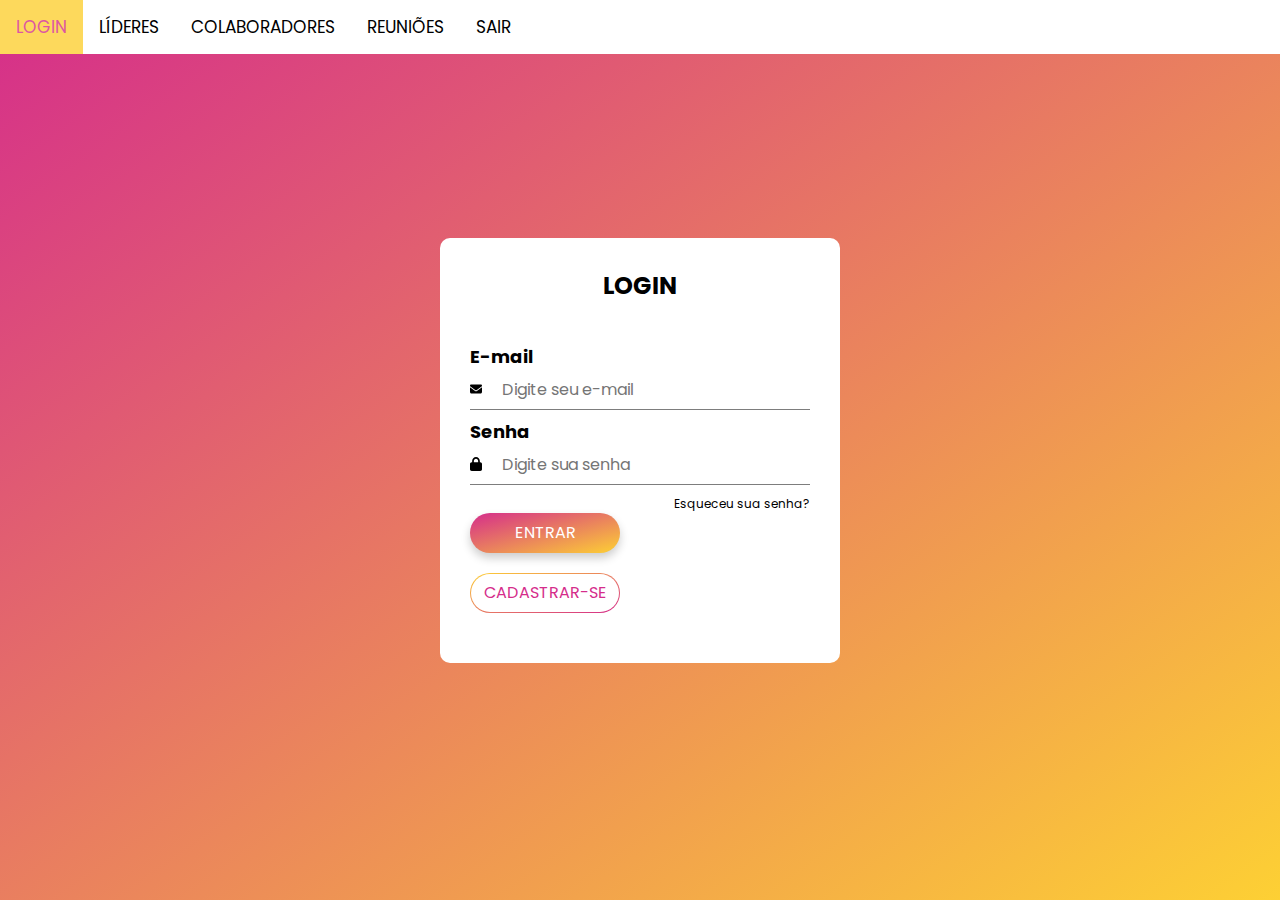
<file: index.html>
<!DOCTYPE html>
<html lang="pt-BR">
<head>
    <meta charset="UTF-8">
    <meta http-equiv="X-UA-Compatible" content="IE=edge">
    <meta name="viewport" content="width=device-width, initial-scale=1.0">
    <script src="./app.js" type="module" crossorigin="anonymous" defer></script>
    <link href="https://cdn.jsdelivr.net/npm/bootstrap@5.2.3/dist/css/bootstrap.min.css" rel="stylesheet" integrity="sha384-rbsA2VBKQhggwzxH7pPCaAqO46MgnOM80zW1RWuH61DGLwZJEdK2Kadq2F9CUG65" crossorigin="anonymous">
    <script src="https://cdn.jsdelivr.net/npm/bootstrap@5.2.3/dist/js/bootstrap.bundle.min.js" integrity="sha384-kenU1KFdBIe4zVF0s0G1M5b4hcpxyD9F7jL+jjXkk+Q2h455rYXK/7HAuoJl+0I4" crossorigin="anonymous"></script>
    <link rel="stylesheet" href="./style/pages/style.css">
    <title>FeedBack</title>
    <link rel="icon" type="image/png" href="./style/images/favicon-16x16.png">
</head>
<body>
    <div id="root"></div>
    <script src="https://code.jquery.com/jquery-3.7.1.js" integrity="sha256-eKhayi8LEQwp4NKxN+CfCh+3qOVUtJn3QNZ0TciWLP4=" crossorigin="anonymous"></script>
</body>
</html>
</file>
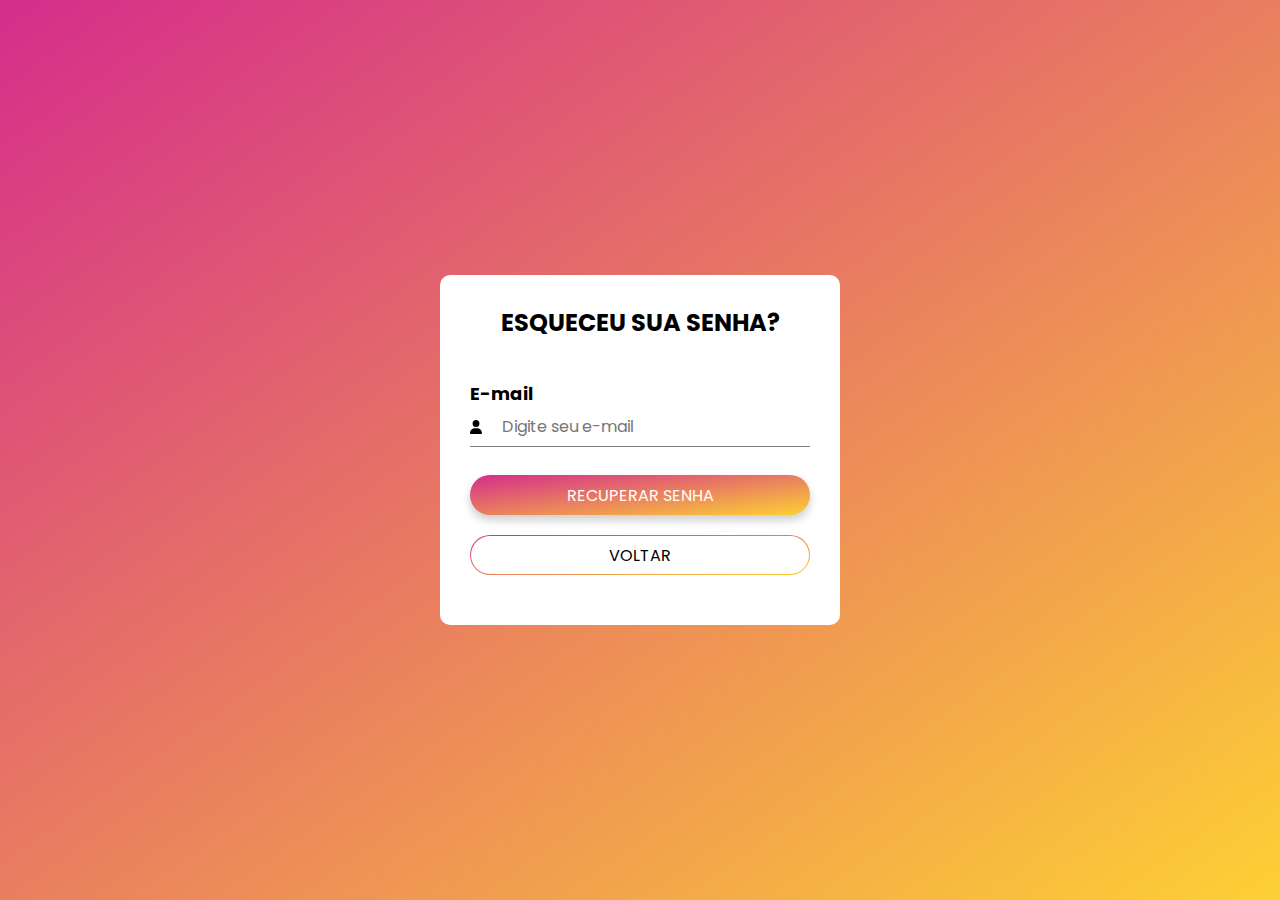
<file: forgot-password.html>
<!DOCTYPE html>
<html lang="en">

<head>
    <meta charset="UTF-8">
    <meta name="viewport" content="width=device-width, initial-scale=1.0">
    <title>Connect - Esqueceu sua senha?</title>
    <link rel="icon" type="image/png" sizes="16x16" href="/src/images/favicon-16x16.png">
    <link rel="stylesheet" href="src/css/reset.css">
    <link rel="stylesheet" href="src/css/style.css">
    <link rel="stylesheet" href="src/css/login.css">
</head>

<body>
    <div class="container">
        <div class="card">
            <h1 class="title">Esqueceu sua senha?</h1>

            <label for="user">E-mail</label>
            <input class="user" type="text" id="user" placeholder="Digite seu e-mail">

            <button class="btn btn-primary">Recuperar senha</button>

            <button class="btn btn-secondary">VOLTAR</button>
        </div>
    </div>


</body>

</html>
</file>
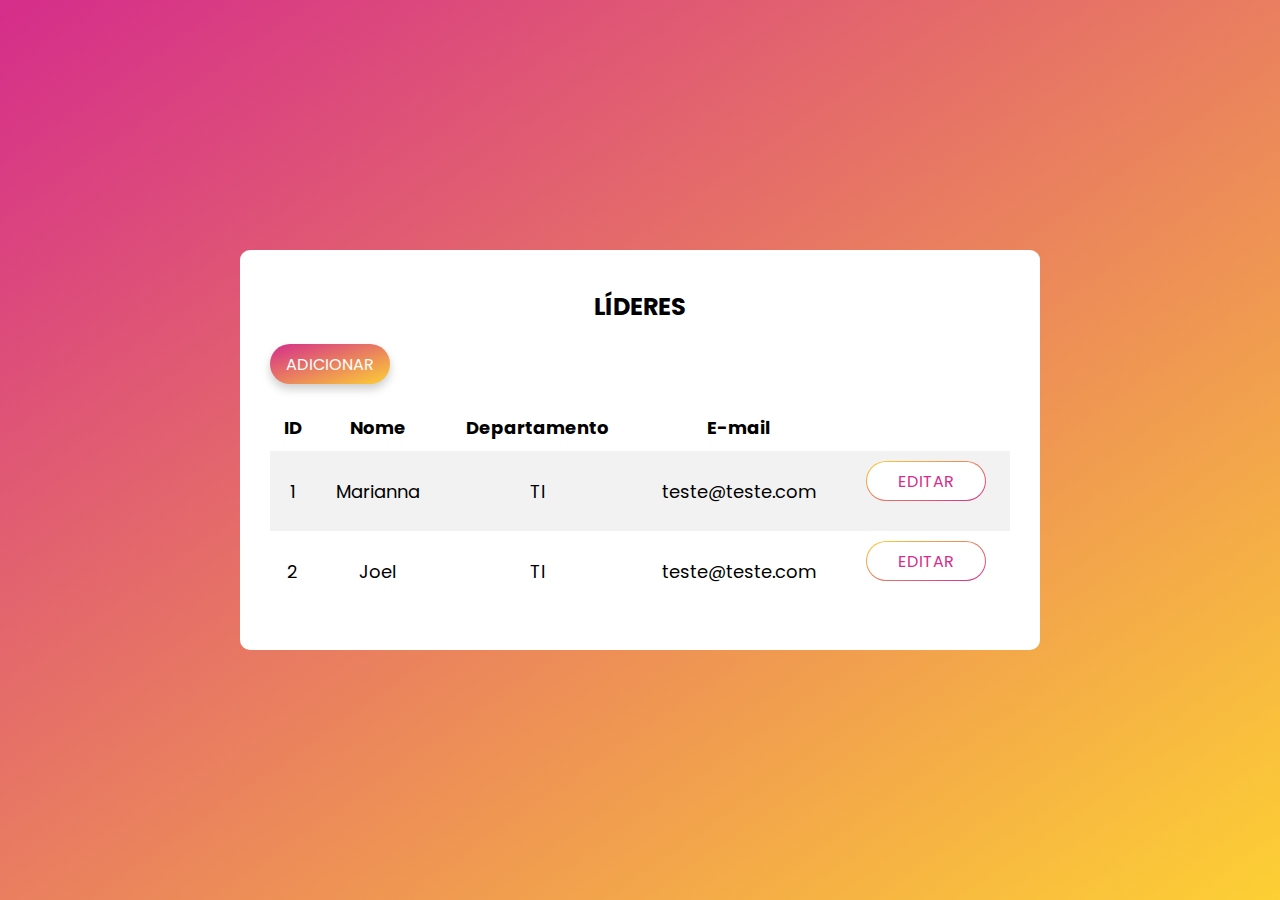
<file: lideres.html>
<!DOCTYPE html>
<html lang="en">

<head>
    <meta charset="UTF-8">
    <meta name="viewport" content="width=device-width, initial-scale=1.0">
    <title>Connect - Líderes</title>
    <link rel="icon" type="image/png" sizes="16x16" href="/src/images/favicon-16x16.png">
    <link rel="stylesheet" href="src/css/reset.css">
    <link rel="stylesheet" href="src/css/style.css">
    <link rel="stylesheet" href="src/css/lideres.css">
</head>

<body>
    <div class="container">
        <div class="card">
            <h1 class="title">Líderes</h1>
            <button class="btn btn-primary">Adicionar</button>
            <table>
                <tr>
                    <th>ID</th>
                    <th>Nome</th>
                    <th>Departamento</th>
                    <th>E-mail</th>
                    <th></th>
                </tr>
                <tr>
                    <td>1</td>
                    <td>Marianna</td>
                    <td>TI</td>
                    <td>teste@teste.com</td>
                    <td><button class="btn btn-secondary">Editar</button></td>
                </tr>
                <tr>
                    <td>2</td>
                    <td>Joel</td>
                    <td>TI</td>
                    <td>teste@teste.com</td>
                    <td><button class="btn btn-secondary">Editar</button></td>
                </tr>
            </table>

    </div>
    </div>


</body>

</html>
</file>
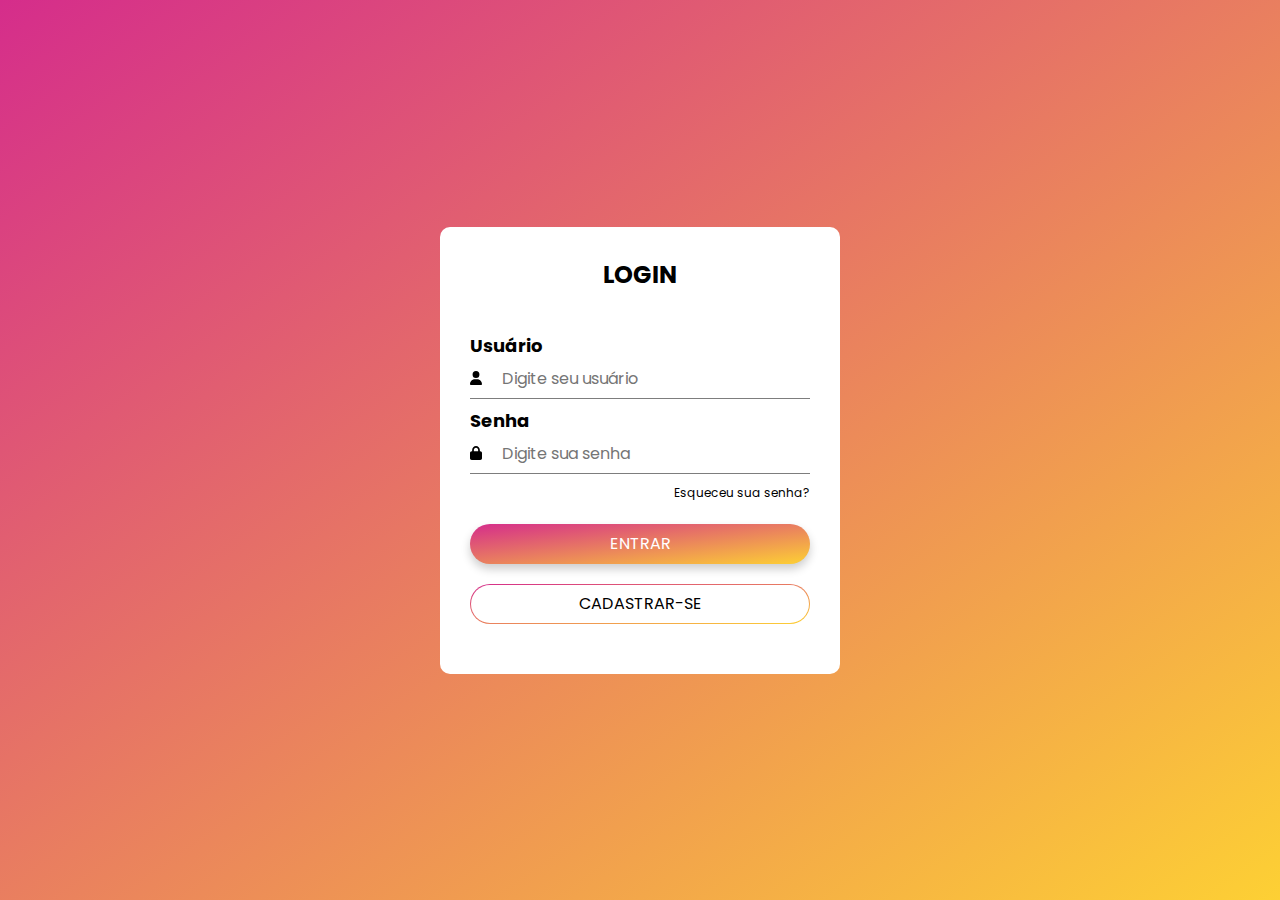
<file: login.html>
<!DOCTYPE html>
<html lang="en">

<head>
    <meta charset="UTF-8">
    <meta name="viewport" content="width=device-width, initial-scale=1.0">
    <title>Connect - Sua plataforma de 1:1</title>
    <link rel="icon" type="image/png" sizes="16x16" href="/src/images/favicon-16x16.png">
    <link rel="stylesheet" href="src/css/reset.css">
    <link rel="stylesheet" href="src/css/style.css">
    <link rel="stylesheet" href="src/css/login.css">
</head>

<body>
    <div class="container">
        <div class="card">
            <h1 class="title">Login</h1>

            <label for="user">Usuário</label>
            <input class="user" type="text" id="user" placeholder="Digite seu usuário">

            <label for="password">Senha</label>
            <input class="password" type="text" id="password" placeholder="Digite sua senha">

            <a class="forgot-password" href="/forgot-password.html">Esqueceu sua senha?</a>

            <button class="btn btn-primary">Entrar</button>

            <button class="btn btn-secondary">Cadastrar-se</button>
        </div>
    </div>


</body>

</html>
</file>
<file: style/pages/style.css>
@import url('https://fonts.googleapis.com/css2?family=Poppins:wght@200;400;700&display=swap');
@import url('../pages/login.css');
@import url('../pages/list.css');
@import url('../pages/edit.css');
@import url('../pages/reset.css');

:root {
    --background-color: linear-gradient(to bottom right, #D52D8B, #FDD034);
}

* {
    font-family: 'Poppins', sans-serif;
    font-size: 18px;
    color: #000000;
}

body {
    height: 100vh;
    background-image: var(--background-color);
    background-size: cover;
    background-repeat: no-repeat;
}

.container {
    display: flex;
    justify-content: center;
    align-items: center;
    height: 100vh;
}

.title {
    font-size: 24px;
    font-weight: 700;
    text-align: center;
    text-transform: uppercase;
}

.btn-primary {
    background-image: var(--background-color);
    color: #FFFFFF;
    margin: 20px 0;
    box-shadow: 0 5px 10px 0 rgba(0, 0, 0, 0.2);
}

.btn-primary:hover {
    opacity: 70%;
}

label {
    font-size: 18px;
    font-weight: 700;
}

input {
    width: 100%;
    border: none;
    border-bottom: 1px solid #7D7D7D;
    font-family: 'Poppins', sans-serif;
    font-size: 16px;
    height: 40px;
    margin-bottom: 8px;
}

.card-meeting {
    background-color: #FFFFFF;
    width: 400px;
    min-height: auto;
    padding: 30px;
    border-radius: 10px;
    text-align: left;
    flex-direction: column;
    display: flex;
    justify-content: center;
}

.card-leader {
    background-color: #FFFFFF;
    width: 400px;
    min-height: auto;
    padding: 30px;
    border-radius: 10px;
    text-align: left;
    flex-direction: column;
    display: flex;
    justify-content: center;
}

.card-signup {
    background-color: #FFFFFF;
    width: 400px;
    min-height: auto;
    padding: 30px;
    border-radius: 10px;
    text-align: left;
    flex-direction: column;
    display: flex;
    justify-content: center;
}

.card-collaborator {
    background-color: #FFFFFF;
    width: 400px;
    min-height: auto;
    padding: 30px;
    border-radius: 10px;
    text-align: left;
    flex-direction: column;
    display: flex;
    justify-content: center;
}
</file>
<file: src/css/style.css>
@import url('https://fonts.googleapis.com/css2?family=Poppins:wght@200;400;700&display=swap');

:root {
    --background-color: linear-gradient(to bottom right, #D52D8B, #FDD034);
    --white: #FFFFFF;
    --black: #000000;
    --grey: #7D7D7D;
    --pink: #D52D8B;
    --yellow: #FDD034;
}

* {
    font-family: 'Poppins', sans-serif;
    font-size: 18px;
    color: var(--black);
}

body {
    height: 100vh;
    background-image: var(--background-color);
    background-size: cover;
    background-repeat: no-repeat;
}

.topnav {
    background-color: var(--white);
    overflow: hidden;
    position: fixed;
    top: 0;
    width: 100%;
}

.topnav a {
    float: left;
    text-align: center;
    padding: 14px 16px;
    text-decoration: none;
    font-size: 17px;
    text-transform: uppercase;
}

.topnav a:hover {
    opacity: 80%;
    background-color: var(--yellow);
    color: var(--pink);
}

.container {
    display: flex;
    justify-content: center;
    align-items: center;
    height: 100vh;
}

.title {
    font-size: 24px;
    font-weight: 700;
    text-align: center;
    text-transform: uppercase;
}

.card {
    background-color: var(--white);
    width: 800px;
    min-height: auto;
    padding: 30px;
    border-radius: 10px;
    flex-direction: column;
    display: flex;
    justify-content: center;
}

label {
    font-size: 18px;
    font-weight: 700;
}

input {
    width: 100%;
    border: none;
    border-bottom: 1px solid var(--grey);
    font-family: 'Poppins', sans-serif;
    font-size: 16px;
    height: 40px;
    margin-bottom: 8px;
}

.btn {
    width: 150px;
    height: 40px;
    border: none;
    font-family: 'Poppins', sans-serif;
    font-size: 16px;
    text-transform: uppercase;
    border-radius: 20px;
    cursor: pointer;
    margin-bottom: 20px;
}

.btn-primary {
    background-image: var(--background-color);
    color: var(--white);
    margin: 20px 0;
    box-shadow: 0 5px 10px 0 rgba(0, 0, 0, 0.2);
}

.btn-primary:hover {
    opacity: 70%;
}

.btn-secondary {
    background: linear-gradient(var(--white), var(--white)) padding-box, var(--background-color) border-box;
    border-radius: 50em;
    border: 1px solid transparent;
    color: var(--pink);
    color: var(--background-color);
}

.btn-secondary:hover {
    background: var(--grey);
    opacity: 50%;
    color: var(--white);
    border: none;
}

.btn-danger {
    background: #FF0000;
    border: none;
    color: var(--white);
}

.btn-danger:hover {
    opacity: 50%;
}

.buttons {
    text-align: center;
}
</file>
<file: src/css/login.css>
.card {
    background-color: var(--white);
    width: 400px;
    padding: 30px;
    border-radius: 10px;
    min-height: auto;
}

.title {
    margin-bottom: 40px;
}

.user {
    background-image: url("../images/user-solid.svg");
    background-repeat: no-repeat;
    background-position: left;
    background-size: 12px;
    padding-left: 2em;
}

.password {
    background-image: url("../images/lock-solid.svg");
    background-repeat: no-repeat;
    background-position: left;
    background-size: 12px;
    padding-left: 2em;
}

.forgot-password {
    display: inline;
    font-size: 12px;
    text-align: right;
    text-decoration: none;
    color: var(--black);
    margin: -8px 0;
    padding: 10px 0;
}

.forgot-password:hover {
    text-decoration: underline;
}

.btn {
    width: 100%;
}
</file>
<file: src/css/lideres.css>
.card {
    background-color: #FFFFFF;
    width: 800px;
    height: 400px;
    padding: 30px;
    border-radius: 10px;
    text-align: center;
    flex-direction: column;
    display: flex;
    justify-content: center;
}

.btn {
    width: 120px;
    height: 40px;
    border: none;
    font-family: 'Poppins', sans-serif;
    font-size: 16px;
    text-transform: uppercase;
    border-radius: 20px;
    cursor: pointer;
}

.btn-secondary {
    background: linear-gradient(#FFFFFF, #FFFFFF) padding-box,linear-gradient(to bottom right, #FDD034, #D52D8B) border-box;
    border-radius: 50em;
    border: 1px solid transparent;
    color: #D52D8B;
    color: linear-gradient(to bottom right, #FDD034, #D52D8B);
}

.btn-secondary:hover {
    background: linear-gradient(to bottom right, #FDD034, #D52D8B);
    color: #FFFFFF;
    border: none;
}

table {
    border-collapse: collapse;
    border: none;
    
}

td, th {
    padding: 10px;
    margin: 0;
}

 tr:nth-child(even) {
    background-color: #f2f2f2;
}
</file>
